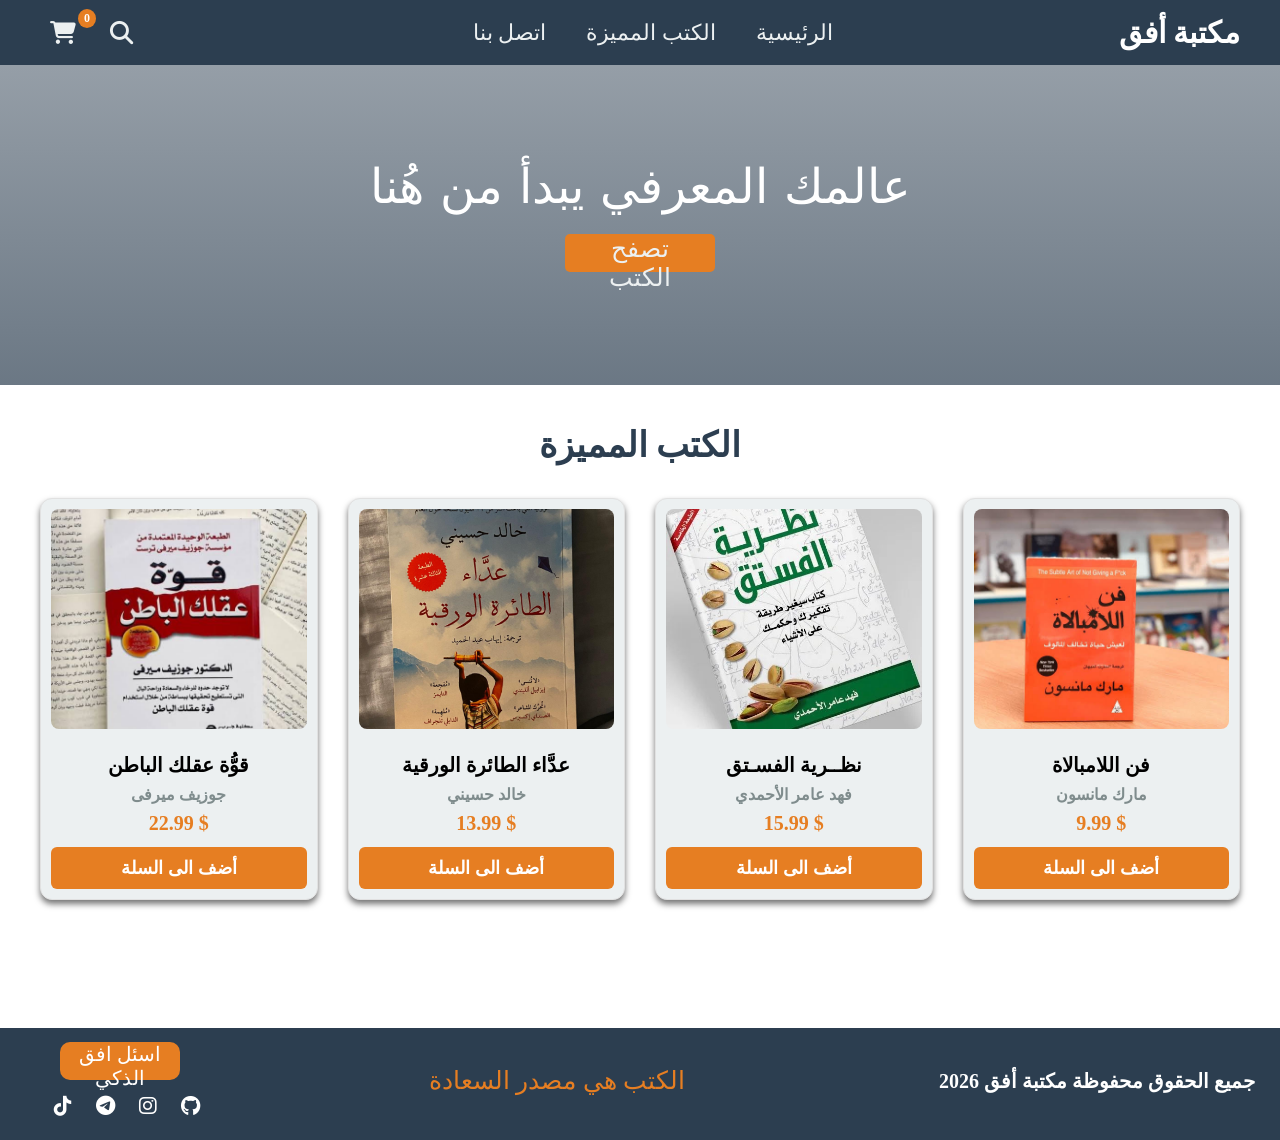
<file: index.html>
<!DOCTYPE html>
<html lang="ar">
<head>
    <meta charset="UTF-8">
    <meta name="viewport" content="width=device-width, initial-scale=1.0">
    <title>مكتبة أفق</title>
    <link rel="stylesheet" href="https://cdnjs.cloudflare.com/ajax/libs/font-awesome/6.5.1/css/all.min.css">
    <link rel="stylesheet" href="style.css">
</head>
<body  style = direction:rtl; >
    <div class="contener">
        <!-- nav section -->
        <div class="nav">
            <nav>
                <div class="menu-toggle" id="mobile-menu">
                     ☰
                </div>
                <div class="logo">
                    <h1>مكتبة أفق</h1>
                </div>
                <div class="menu">
                    <ul>
                        <li><a href="index.html">الرئيسية</a></li>
                        <li><a href="index.html#featured-books">الكتب المميزة</a></li>
                        <li> <a href="index.html#footere">اتصل بنا</a></li>
                    </ul>
                </div>

                <div class="icon-nav" style="position: relative;">
                
                    <div style="position: relative; display: inline-block;">
                        <input type="text" id="search-input" placeholder="ابحث عن كتاب..." style="display: none; padding: 6px 10px; border-radius: 4px; border: 1px solid #ccc; outline: none; margin-left: 10px; width: 180px; background: #fff; color: #000;">
                            
                            <!-- قائمة النتائج المنسدلة تحت البحث -->
                        <div id="search-dropdown" style="display: none; position: absolute; top: 35px; right: 0; width: 220px; background: white; border: 1px solid #ddd; border-radius: 6px; box-shadow: 0 4px 8px rgba(0,0,0,0.15); z-index: 1000; text-align: right; max-height: 250px; overflow-y: auto;">
                                <!-- النتائج ستظهر هنا ديناميكياً -->
                        </div>
                    </div>

                    <i class="fa-solid fa-magnifying-glass" id="search-icon" style="cursor: pointer;"></i>
                        
                    <div style="position: relative; display: inline-block; margin-right: 10px;">
                            <i class="fa-solid fa-cart-shopping"></i>
                            <span id="cart-count" style="position: absolute; top: -12px; right: -10px; background-color: #E67E22; color: white; border-radius: 50%; padding: 2px 6px; font-size: 12px; font-weight: bold;">0</span>
                    </div>
                </div>
                  
            </nav>
        </div>
        <!-- part-book -->
        <div class="part-book">
            <h2>عالمك المعرفي يبدأ من هُنا</h2>
            <button class="btnpart-book" > <a href="#">تصفح الكتب</a> </button>
        </div>
        <!-- featured-books -->
        <div class="featured-books" id="featured-books">
        <h2>الكتب المميزة</h2>
        <!-- add-book -->
        <div class="books" id="books-container">
            <div class="book">
                <a href="book-details.html?book=b1">
                    <img src="2.jpg" alt="book image">
                    <h4>فن اللامبالاة</h4>
                    <p class="author">مارك مانسون</p>
                    <p class="price">$ 9.99 </p></a>
                    <button class="btn-book" >أضف الى السلة</button>
                
            </div>
            
            <div class="book">
                <a href="book-details.html?book=b2">
                
                <img src="3.jpg" alt="">
                <h4>نظــرية الفسـتق</h4>
                <p class="author">فهد عامر الأحمدي</p>
                <p class="price">$ 15.99 </p></a>
                <button class="btn-book" >أضف الى السلة</button>
            </div>
            
            <div class="book">
                <a href="book-details.html?book=b3">
                
                <img src="1.png" alt="">
                <h4>عدَّاء الطائرة الورقية</h4>
                <p class="author">خالد حسيني</p>
                <p class="price">$ 13.99 </p></a>
                <button class="btn-book" >أضف الى السلة</button>
            </div>
            
            <div class="book">
                <a href="book-details.html?book=b4">
                <img src="4.jpg" alt="">
                 <h4>قوُّة عقلك الباطن</h4>
                <p class="author">جوزيف ميرفى</p>
                <p class="price">$ 22.99 </p></a>
                <button class="btn-book" >أضف الى السلة</button>
        </div>
        </div>
        <div id="no-results-msg" style=" display: none; text-align: center; font-size: 20px;  color: #E67E22; margin-top: 30px;  " > لاتوجد نتائج بحث... </div>
    </div>



    <!-- footer -->
    <footer id="footere">
        <div class="footer1">
            <h4>جميع الحقوق محفوظة مكتبة أفق 2026</h4>
        </div>
        <p>الكتب هي مصدر السعادة</p>
        <div class="footer2">
                <button> <a href="#">اسئل افق الذكي</a></button><br>
                <a href="https://github.com/Hamza-dev2"><i class="fa-brands fa-github" ></i></a>
                <a href="https://www.instagram.com/pov.h2"><i class="fa-brands fa-instagram" ></i></a>
                <a href="https://www.t.me/povh2"><i class="fa-brands fa-telegram" ></i></a>
                <a href="https://www.tiktok.com/@hamza.dev3"><i class="fa-brands fa-tiktok" ></i></a>
        </div>
    </footer>

    <script src="script.js" ></script>
</body>
</html>
</file>
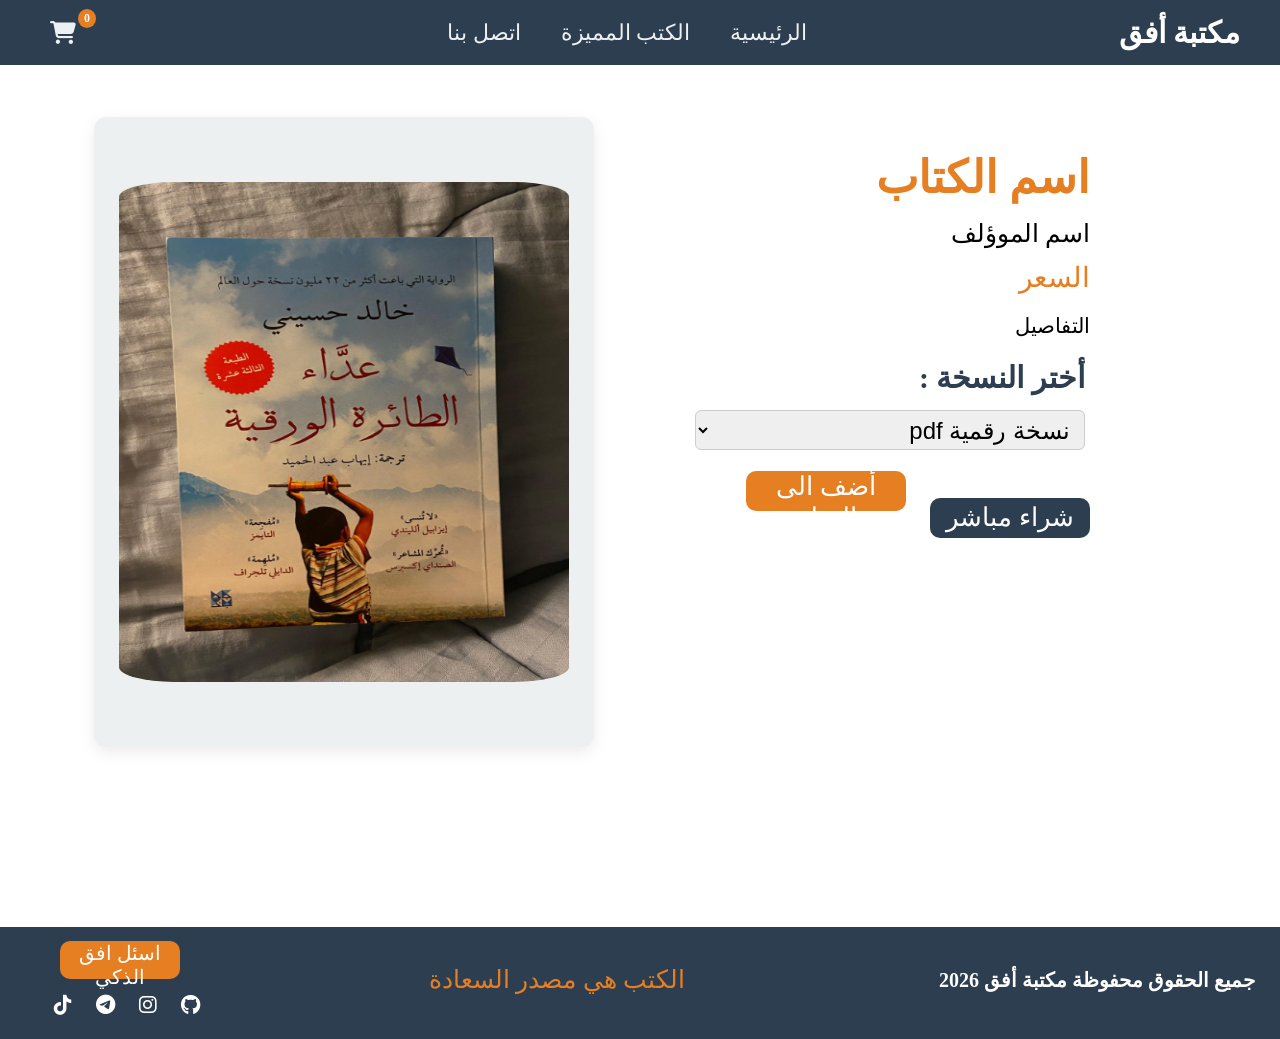
<file: book-details.html>
<!DOCTYPE html>
<html lang="en">
<head>
    <meta charset="UTF-8">
    <meta name="viewport" content="width=device-width, initial-scale=1.0">
    <title>مكتبة أفق</title>
    <link rel="stylesheet" href="https://cdnjs.cloudflare.com/ajax/libs/font-awesome/6.5.1/css/all.min.css">
    <link rel="stylesheet" href="style.css">
</head>
<body dir="rtl">

    <div class="contener">
        <!-- nav section -->
        <div class="nav">
            <nav>
                <div class="logo">
                    <h1>مكتبة أفق</h1>
                </div>
                <div class="menu">
                    <ul>
                        <li><a href="index.html">الرئيسية</a></li>
                        <li><a href="index.html#featured-books">الكتب المميزة</a></li>
                        <li> <a href="#footere">اتصل بنا</a></li>
                    </ul>
                </div>

                <div class="icon-nav">   
                    <div style="position: relative; display: inline-block; margin-right: 10px;">
                        <i class="fa-solid fa-cart-shopping"></i>
                        <span id="cart-count" style="position: absolute; top: -12px; right: -10px; background-color: #E67E22; color: white; border-radius: 50%; padding: 2px 6px; font-size: 12px; font-weight: bold;">0</span>
                    </div>
                </div>
            </nav>
        </div>
        <div class="book-details">
            <div class="text">
                <h2 id="book-title">اسم الكتاب</h2>
                <p class="author" id="book-author">اسم الموؤلف</p>
                <p class="price" id="book-price" >السعر</p>
                <p class="details" id="book-desc" >التفاصيل</p>
                <div class="version-box">
                    <label for="book-version">أختر النسخة :</label>
                    <select class="select-version" id="book-version">
                        <option value="digital">نسخة رقمية pdf</option>
                        <option value="paper">نسخة ورقية</option>
                    </select>
                </div>
                <div class="buton">
                    <button class="btn-s" >شراء مباشر</button>
                    <button class="btn-add" >أضف الى السلة</button>
                </div>
            </div>
            <div class="imgdata">
                <img src="1.png" alt="book image" id="book-img" >
            </div>
            
        </div>
    </div>
    



    

     <!-- footer -->
    <footer id="footere">
        <div class="footer1">
            <h4>جميع الحقوق محفوظة مكتبة أفق 2026</h4>
        </div>
        <p>الكتب هي مصدر السعادة</p>
        <div class="footer2">
                <button> <a href="#">اسئل افق الذكي</a></button><br>
                <a href="https://github.com/Hamza-dev2"><i class="fa-brands fa-github" ></i></a>
                <a href="https://www.instagram.com/pov.h2"><i class="fa-brands fa-instagram" ></i></a>
                <a href="https://www.t.me/povh2"><i class="fa-brands fa-telegram" ></i></a>
                <a href="https://www.tiktok.com/@hamza.dev3"><i class="fa-brands fa-tiktok" ></i></a>
        </div>
    </footer>

    <script src="script.js" ></script>
</body>
</html>
</file>
<file: style.css>
*{
    padding: 0;
    margin: 0;
    text-decoration: none;
    
}
/* .contener{
 
} */
.nav{
    display: flex;
    justify-content: center;
    align-items: center;
    width: 100%;
}
nav{
height: 65PX;
display: flex;
justify-content:space-between;
width: 100%;
align-items: center;

}
.logo{
    color: #FFFFFF;
    display: flex;
    justify-content: space-between;
    align-items: center;
    align-self: center;
    font-size: 20px;
    margin-right: 40px;
}
nav ul{
    list-style: none;
    display: flex;
    justify-content: space-between;
    font-size: 22px;
}
nav ul li a{
    color: #ECF0F1;
    margin: 0px 20px;
    
}
.menu-toggle {
    display: none; 
    cursor: pointer;
    font-size: 30px;
    color: white;
    user-select: none;
}
nav ul li a:hover{
    color: #d35400;
}
.icon-nav{margin: 0 40px;}
.icon-nav i{
    cursor: pointer;
    padding: 0px 10px;
    font-size: 23px;
    color: #ECF0F1;
}

.part-book{
    height: 20rem;
    background-image: linear-gradient(rgba(44,62,80,0.5),rgba(44,62,80,0.7)),
    url('https://images.unsplash.com/photo-1507842217343-583bb7270b66?auto=format&fit=crop&w=1200&q=80');
    background-size: cover;
    display: flex;
    flex-direction: column;
    justify-content: center;
    align-items: center;  
}
.part-book h2{
    color: #FFFFFF;
    font-size: 3rem;
    font-weight: 100;
    word-spacing: 4px;
}
.part-book .btnpart-book{
    background-color: #E67E22;
    cursor: pointer;
    font-size: 25px;
    height: 38px;
    width: 150px;
    padding: 0px 20px;
    margin: 20px 0px;
    outline: none;
    border: none;
    border-radius: 5px;
}
.btnpart-book{
transition: all 0.3s;
}
.btnpart-book a{
color: #ECF0F1; 
}
.btnpart-book:hover{
transform: translatey(-1px);
background-color: #d35400;
}

.featured-books h2{
font-size: 35px;
padding-bottom: 2rem;
color: #2C3E50;
text-align: center;
}


.featured-books{
    height: auto !important;
    overflow: visible !important;
    margin-bottom: 50px;
    height: 25rem;
    background-color: #FFFFFF;
}
/* تنسيق قسم الكتب المميزة العام */


.featured-books {
    max-width: 1200px;
    margin: 40px auto;
    padding: 0 20px;
    text-align: right; /* لتكون كلمة الكتب المميزة باليمين حسب تصميمك العربي */
}

/* تنسيق الحاوية التي تجمع الكتب وتجعلها بجانب بعضها (Grid) */
#books-container {
    display: grid;
    grid-template-columns: repeat(auto-fit, minmax(220px ,1fr));
    gap: 30px;
    height: auto !important;
    overflow: visible !important;
}

/* تنسيق بطاقة الكتاب الواحدة */
.book{
    background-color: #ECF0F1;
    border: 1px solid #e1e1e1;
    border-radius: 12px;
    padding: 10px ;
    text-align: center;
    box-shadow: 0 4px 6px rgba(0, 0, 0, 0.55);
    /* box-shadow: x y درجة الانتشار color and نسبة الشفافية; */
    transition: transform 0.4s ease;
}

.book:hover {
    transform: translateY(-6px);
}

/* تنسيق صورة الكتاب داخل البطاقة */
.book img {
    width: 100%;
    height: 220px;
    object-fit: cover;
    border-radius: 8px;
    margin-bottom: 12px;
}

/* تنسيق عنوان الكتاب */
.book h4 {
    font-size: 20px;
    color:black;
    margin: 8px 0 4px 0;
}

/* تنسيق اسم المؤلف */
.book .author {
    font-size: 16px;
    color: #7F8C8D;
    margin: 8px 0;
}

/* تنسيق السعر */
.book p {
    font-size: 20px;
    color: #E67E22;
    font-weight: bold;
    margin-bottom: 12px;
}

/* تنسيق زر "أضف الى السلة" */
.btn-book {
    background-color: #E67E22;
    color: #ffffff;
    border: none;
    border-radius: 6px;
    padding: 10px 0;
    width: 100%;
    font-size: 18px;
    font-weight: bold;
    cursor: pointer;
    transition: background-color 0.2s ease;
}

.btn-book:hover {
    background-color: #d35400;
}




footer , nav{
    background-color:#2c3e50 ;
}
footer{
    margin-top: 8rem;
    height: 6.59rem;
    padding-bottom: 0.4rem;
    display: flex;
    justify-content: space-between;
    align-items: center;
}
footer .footer1{
    font-weight: 100;
    margin: 25px;
    font-size: 20px;
}
footer  p{
    color: #E67E22;
    font-size: 25px;
    font-weight: 100;
}
 footer .footer2{
width: 200px;

 } 
footer .footer2 button a{
    color: #FFFFFF;
 
}
footer .footer2 button{
    background-color: #E67E22;
    font-size: 20px;
    outline: none;
    border: none;
    border-radius: 10px;
   margin-right:10% ;
   width: 120px;
   height: 38px;
   margin-top: 1rem;
   margin-bottom: 0.7rem;
   transition: all ease 0.3s;
}
footer .footer2 button:hover{
    transform:translatey(-2px) ;
    background-color: #d35400;

}
footer .footer2 i{
    transition: 0.5s;
    padding-left: 20px;
    font-size: 20px;
    margin-top: 0.3rem;
    margin-bottom: 1.2rem;
}
footer .footer2 i:hover{
color: #E67E22;
transform: translatey(-5px);
}
footer , footer .footer2 i{
 color:#FFFFFF;   
}






.book-details{
    display: flex;
    justify-content: center;
}
#bookshop {
    padding-left: 100px;
    font-size: 25px;
}
.book-details .text{

    padding: 5rem 6rem;

}
.book-details .text h2{
    font-size: 45px;
    color:  #E67E22;
    padding: 0.4rem 0rem;
}
.book-details .text .author {
   font-size: 25px;
   padding: 0.5rem 0rem;
}
.book-details .text .price{
    font-size: 28px;
    color: #E67E22;
    padding: 0.3rem 0rem;
}
.book-details .text .details{
padding: 1rem 0rem;
font-size: 21px;
}

.version-box{
margin: 5px ;
}


.version-box label{
display: block;
font-size: 16px;
color: #2C3E50;
padding-bottom: 15px;
font-weight: bold;
font-size: 30px;
font-weight: 600;
}
.select-version{
width: 100%;
height: 40px;
border-radius: 6px;
border: 1px solid #ccc;
font-size: 24px;
padding-right: 10px;
cursor: pointer;
}
.select-version:focus{
border:solid 2px #E67E22; 
}

.book-details .buton{
    width: 400px;
}
.book-details .btn-s{
    color: white;
    background-color: #2c3e50;
    font-size: 26px;
    outline: none;
    border: none;
    border-radius: 10px;
    width: 160px;
    height: 40px;
    margin-top: 1rem;
    margin-bottom: 0.7rem;
    cursor: pointer;
}

.book-details .btn-add{
    color: white;
    background-color: #E67E22;
    font-size: 26px;
    outline: none;
    border: none;
    border-radius: 10px;
    margin-right: 5%;
    width: 160px;
    height: 40px;
    margin-top: 1rem;
    margin-bottom: 0.7rem;
    cursor: pointer;
}

.book-details  img{
   padding: 50px 10px;
   border-radius: 65px; 
   height: 500px;
   width: 450px;
}
.imgdata{
    background-color: #ECF0F1;
    margin: 52px 0px;
    border-radius: 12px;
    box-shadow: 0 5px 15px rgba(0, 0, 0, 0.08); /* إضافة ظل خفيف وناعم يمنح عمقاً جذاباً */
   padding: 15px;
    display: flex;
    justify-content: center;
    align-items: center;
}





@media (max-width: 768px) {
    /* تنظيم الهيدر والـ Nav أفقياً بشكل ممتاز */
    nav {
        display: flex;
        justify-content: space-between;
        align-items: center;
        flex-direction: row !important;
        position: relative;
        padding: 15px;
    }
    
    #search-input
    .logo {
        margin: -20px;
    }
    #search-input{
        display: inline-block;
    }

    .logo h1 {
        font-size: 2rem;
    }

    /* تحويل القائمة إلى قائمة منسدلة (Dropdown) تفتح وتغلق بالزر */
    nav ul {
        display: none;
        flex-direction: column;
        position: absolute;
        top: 60px;
        right: 0;
        width: 100%;
        background-color: #2C3E50;
        text-align: center;
        padding: 15px 0;
        z-index: 1000;
        box-shadow: 0 10px 15px rgba(0,0,0,0.2);
    }

    nav ul.active {
        display: flex ;
        margin-top: 1rem;
        gap: 10px;
    }

    /* إظهار زر التمويج (☰) بجانب الهيدر */
    .menu-toggle {
        display: block !important;
        font-size: 26px;
        cursor: pointer;
        color: white;
        width: 20px;
    }

    .icon-nav {
        display: flex;
        align-items: center;
        gap: 10px;
    }

    /* عرض كتاب واحد فقط في الشاشات الصغيرة لتجنب الزحمة */
    #books-container {
        grid-template-columns: 1fr ;
        padding: 0 20px;
    }

    .book {
        width: 100%;
        max-width: 320px;
        margin: 0 auto;
    }

    /* ضبط الفوتر ليبقى مرتباً وأفقياً قدر الإمكان */
    footer{
        height: 20rem;
        flex-direction: column;
        text-align: center;
        padding:10px;
    }

    footer .footer2 {
        display: flex;
        flex-direction: row;
        justify-content: center;
        gap: 15px;
        align-items: center;
        flex-wrap: wrap;
        padding: 50px;
    }
}

/* إخفاء زر القائمة في الشاشات الكبيرة */
.menu-toggle {
    display: none;
}




@media (min-width: 770px) and (max-width: 1100px) {
    .book-details {
        flex-wrap: wrap; /* تخلي العناصر تنزل تحت بعض لو المساحة ضاقت */
        justify-content: center;
        gap: 20px;
    }
    .imgdata {
        margin-left: 0 !important; /* تمنع زحف الصورة لليسار */
    }
    .book-details .text {
        padding: 2rem !important; /* تقليل البادينج الكبير اللي بياكل مساحة الشاشة */
    }
}


@media (max-width: 900px) {
    .book-details {
        flex-direction: column !important;
        align-items: center !important;
        text-align: center;
        padding: 20px;
    }

    .book-details .text {
        padding: 20px 0 !important;
        width: 100%;
    }

    .book-details .buton {
        display: flex;
        justify-content: center;
        gap: 15px;
        width: 100%;
        margin: 0 auto;
    }

  .imgdata {
    background-color: #ffffff;
    margin: 30px auto;
    border-radius: 12px;
    box-shadow: 0 5px 15px rgba(0, 0, 0, 0.08);
    padding: 20px; /* مسافة داخلية (خلفية) محيطة بالصورة */
    display: inline-flex;
    justify-content: center;
    align-items: center;
    max-width: 100%;
}

.book-details img {
    padding: 0;
    border-radius: 8px;
    height: 350px; /* تقليص الارتفاع قليلاً ليصبح متناسقاً */
    width: 260px;  /* تقليص العرض ليتناسب مع البطاية */
    object-fit: cover;
    max-width: 100%;
    display: block;
}
}
</file>
